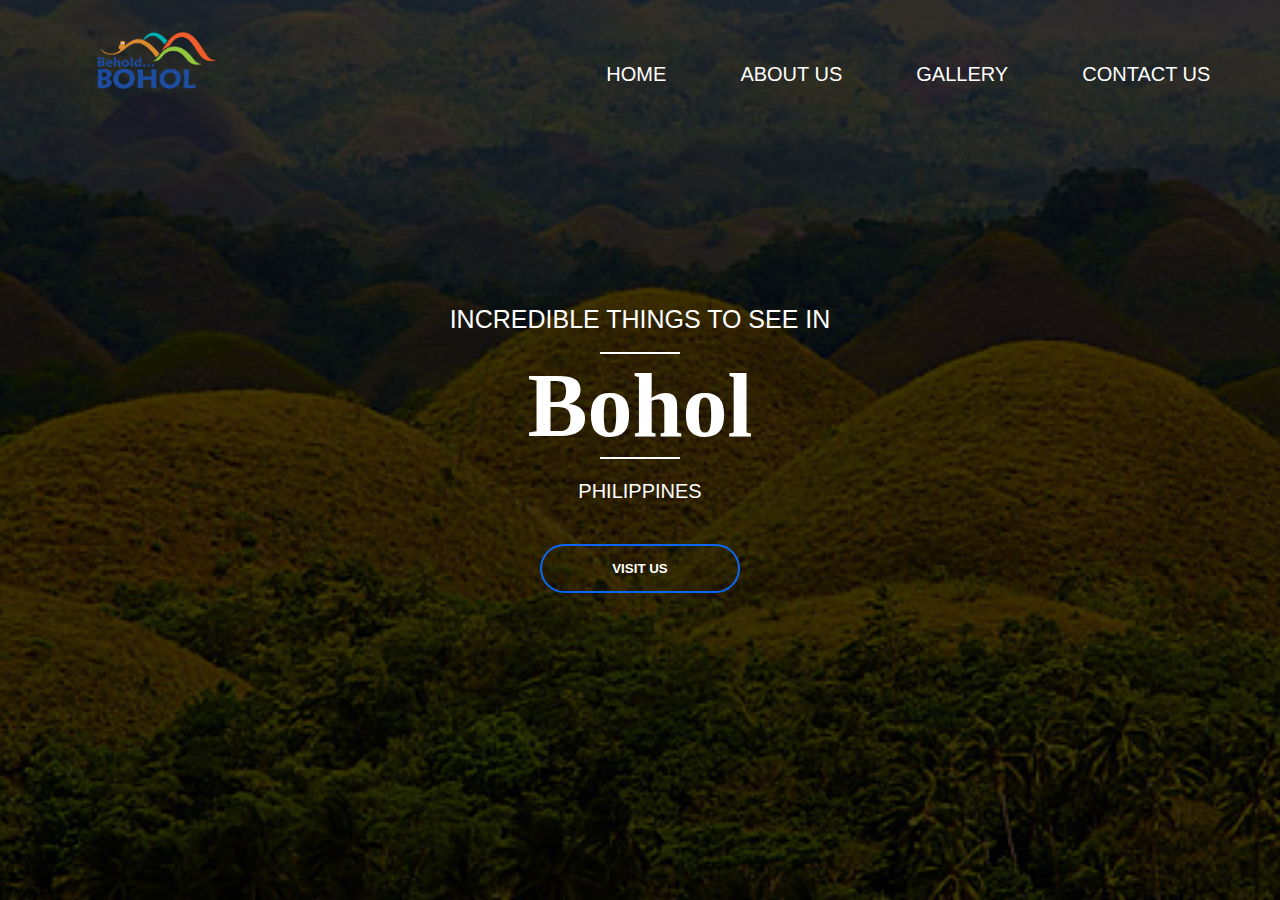
<file: prelim/index.html>
<!DOCTYPE html>
<html>
    <head>
        <meta name="viewport" content="width=device-width, initial-scale1=1.0">
        <title> Behold Bohol</title>
        <link rel="stylesheet" href="style.css">
    </head>
    <body>
        <div class = "container">
            <div class="navbar">
             <a href="index.html"><img src="images/logoB2.png"  class="logo"></a>
                <nav>
                    <ul id="menulist">
                        <li><a href="index.html">Home</a></li>
                        <li><a href="">About Us</a></li>
                        <li><a href="gallery.html">Gallery</a></li>
                        <li><a href="">Contact Us</a></li>
                    </ul>
                </nav>
                <img src="images/w.jpg" class="menu-icon" onclick="togglemenu()">
        </div>
        <div class = "content">   
            <h2>INCREDIBLE THINGS TO SEE IN</h2>
            <hr>
            <h1>Bohol</h1>
            <hr> 
            <p>PHILIPPINES</p>
            <button class="button"><span></span> <a href = "gallery.html"> VISIT US</button>

        </div>
        <script>

            var menulist = document.getElementById("menulist");

            menulist.style.maxHeight = "0px";

            function togglemenu(){
                if(menulist.style.maxHeight == "0px"){

                    menulist.style.maxHeight = "180px"
                }
            else
                {
                menulist.style.maxHeight = "0px"
            }
            }
        </script>

    </body>
</html>
</file>
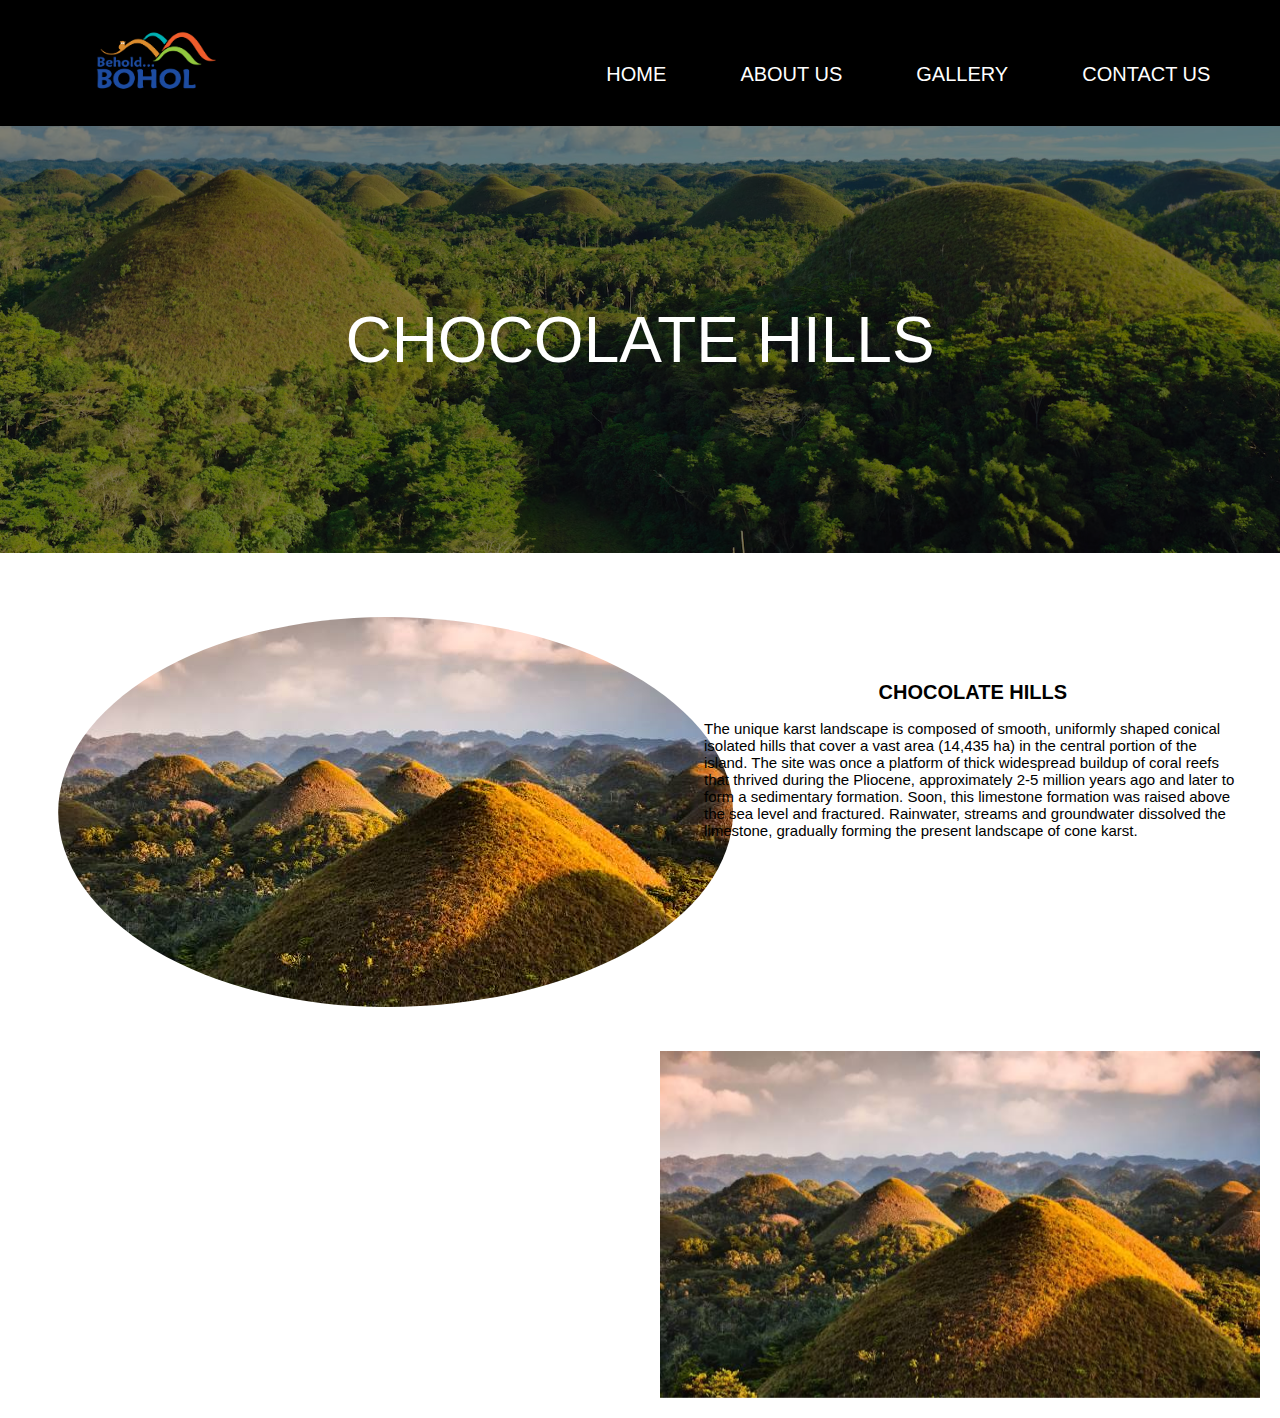
<file: prelim/cholethills.html>
<!DOCTYPE html>
<html>
    <head>
        <meta name="viewport" content="width=device-width, initial-scale1=1.0">
        <title> Behold Bohol</title>
        <link href="https://cdn.jsdelivr.net/npm/bootstrap@5.2.3/dist/css/bootstrap.min.css" rel="stylesheet" integrity="sha384-rbsA2VBKQhggwzxH7pPCaAqO46MgnOM80zW1RWuH61DGLwZJEdK2Kadq2F9CUG65" crossorigin="anonymous">
        <link rel="stylesheet" href="style.css">
        <link rel="stylesheet" href="https://cdn.jsdelivr.net/npm/@splidejs/splide@4.1.4/dist/css/splide.min.css">
    </head>
<body>
    <div class = "containergallery">
        <div class="navbargallery">
         <a href="index.html"><img src="images/logoB2.png"  class="logo"></a>
            <nav>
                <ul id="menulistgallery">
                    <li><a href="index.html">Home</a></li>
                    <li><a href="">About Us</a></li>
                    <li><a href="gallery.html">Gallery</a></li>
                    <li><a href="">Contact Us</a></li>
                </ul>
            </nav>
            <img src="images/w.jpg" class="menu-icon" onclick="togglemenu()">
    </div>
</div>
<div class="containerlabel">
    <img class="imagelabel" src="images/clogo.jpg" alt="Description of the image">
    <div class="text">CHOCOLATE HILLS</div>
</div>
</div>
<div class="container2">
    <img class="circle-image" src="images/c2.jpg" alt="">
</div>
    <div class="text2">
        <h3>CHOCOLATE HILLS</h3>
        <p>The unique karst landscape is composed of smooth, uniformly shaped conical isolated hills that cover a vast area (14,435 ha) in the central portion of the island. The site was once a platform of thick widespread buildup of coral reefs that thrived during the Pliocene, approximately 2-5 million years ago and later to form a sedimentary formation. Soon, this limestone formation was raised above the sea level and fractured. Rainwater, streams and groundwater dissolved the limestone, gradually forming the present landscape of cone karst.</p>
</div>
<div class="containerbohol">
    <section id="image-carousel" class="splide" aria-label="Beautiful Images">
      <div class="splide__track">
        <ul class="splide__list">
          <li class="splide__slide">
            <img src="images/c1.jpg" alt="" class="image">
          </li>
          <li class="splide__slide">
            <img src="images/c2.jpg" alt="" class="image">
          </li>
          <li class="splide__slide">
            <img src="images/c3.jpg" alt="" class="image">
          </li>
          <li class="splide__slide">
            <img src="images/c4.jpg" alt="" class="image">
          </li>
          <li class="splide__slide">
            <img src="images/c5.jpg" alt="" class="image">
          </li>
          <li class="splide__slide">
            <img src="images/c6.jpg" alt="" class="image">
          </li>
          <li class="splide__slide">
            <img src="images/c8.jpg" alt="" class="image">
          </li>
          <li class="splide__slide">
            <img src="images/c9.jpg" alt="" class="image">
          </li>
        </ul>
      </div>
    </section>
  </div>
<script src="https://cdn.jsdelivr.net/npm/bootstrap@5.2.3/dist/js/bootstrap.bundle.min.js" integrity="sha384-kenU1KFdBIe4zVF0s0G1M5b4hcpxyD9F7jL+jjXkk+Q2h455rYXK/7HAuoJl+0I4" crossorigin="anonymous"></script>
    
</script>
<script src="https://cdn.jsdelivr.net/npm/@splidejs/splide@4.1.4/dist/js/splide.min.js"></script>
<script>
        document.addEventListener( 'DOMContentLoaded', function () {
    new Splide( '#image-carousel' ,{
      type      : 'fade',
    rewind    : true,
    pagination:false,
  autoplay:true,
  interval:3000,

  
  speed: 300, 
  
  start: 1,
  perMove: 1,
  arrows: false,
  pauseOnHover: true,
  wheel: true,
    } ).mount();
  } );

    var menulistgallery = document.getElementById("menulistgallery");

    menulistgallery.style.maxHeight = "0px";

    function togglemenu(){
        if(menulistgallery.style.maxHeight == "0px"){

            menulistgallery.style.maxHeight = "180px"
        }
    else
        {
        menulistgallery.style.maxHeight = "0px"
    }
    }
    
</script>
</body>
</html>
</file>
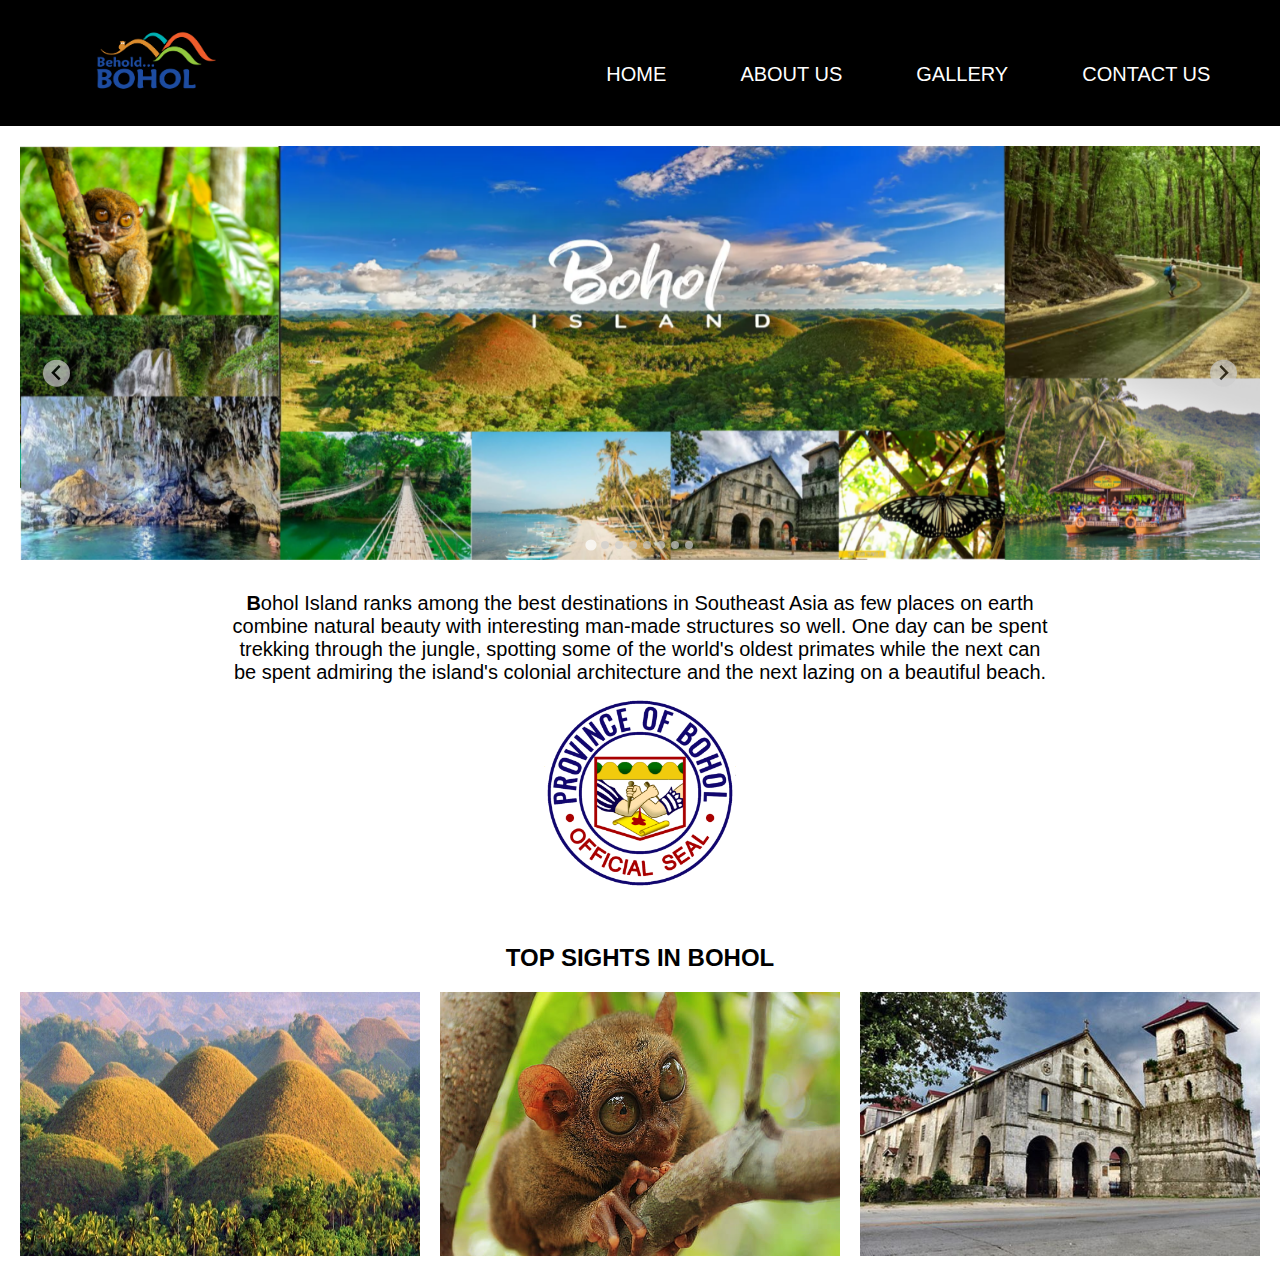
<file: prelim/gallery.html>
<!DOCTYPE html>
<html>
    <head>
        <meta name="viewport" content="width=device-width, initial-scale1=1.0">
        <title> Behold Bohol</title>
        <link href="https://cdn.jsdelivr.net/npm/bootstrap@5.2.3/dist/css/bootstrap.min.css" rel="stylesheet" integrity="sha384-rbsA2VBKQhggwzxH7pPCaAqO46MgnOM80zW1RWuH61DGLwZJEdK2Kadq2F9CUG65" crossorigin="anonymous">
        <link rel="stylesheet" href="style.css">
        <link rel="stylesheet" href="https://cdn.jsdelivr.net/npm/@splidejs/splide@4.1.4/dist/css/splide.min.css">
    </head>
<body>
    <div class = "containergallery">
        <div class="navbargallery">
         <a href="index.html"><img src="images/logoB2.png"  class="logo"></a>
            <nav>
                <ul id="menulistgallery">
                    <li><a href="index.html">Home</a></li>
                    <li><a href="">About Us</a></li>
                    <li><a href="gallery.html">Gallery</a></li>
                    <li><a href="">Contact Us</a></li>
                </ul>
            </nav>
            <img src="images/w.jpg" class="menu-icon" onclick="togglemenu()">
    </div>
    <!-- <div class="containerbohol">
        <div class="image-container">
          <a href="your-page.html">
            <img src="images/B2.png" alt="Your Image" class="image">
            <div class="overlay">EXPLORE </div>
          </a>
        </div>
      </div> -->
      <div class="containerbohol">
      <section id="image-carousel" class="splide" aria-label="Beautiful Images">
        <div class="splide__track">
          <ul class="splide__list">
            <li class="splide__slide">
              <img src="images/B2.png" alt="">
            </li>
            <li class="splide__slide">
              <img src="images/fl.png" alt="" class="image">
              <div class="overlay">FLOATING RESTAURANT IN LOBOC RIVER</div>
            </li>
            <li class="splide__slide">
              <img src="images/t.png" alt="" class="image">
              <div class="overlay">TARSIER</div>
            </li>
            <li class="splide__slide">
              <img src="images/bc.png" alt="" class="image">
              <div class="overlay">BLOOD COMPACT IN TAGBILARAN</div>
            </li>
            <li class="splide__slide">
              <img src="images/f.png" alt="" class="image">
              <div class="overlay">MAN MADE FOREST IN BILAR</div>
            </li>
            <li class="splide__slide">
              <img src="images/c (2).png" alt="" class="image">
              <div class="overlay">HINAGDANAN CAVE</div>
            </li>
            <li class="splide__slide">
              <img src="images/ch.png" alt="" class="image">
              <div class="overlay">BACLAYON CHURCH</div>
            </li>
            <li class="splide__slide">
              <img src="images/h.png" alt="" class="image">
              <div class="overlay">CHOCOLATE HILLS</div>
            </li>
          </ul>
        </div>
      </section>
    </div>
      <div class="word">
        <p>  <strong>B</strong>ohol Island ranks among the best destinations in Southeast Asia as few places on earth combine natural beauty with interesting man-made structures so well. One day can be spent trekking through the jungle, spotting some of the world's oldest primates while the next can be spent admiring the island's colonial architecture and the next lazing on a beautiful beach.</p>
        <img src ="images/logoseal.png" alt="" class="seal">
      </div>
      <h2 class="top">TOP SIGHTS IN BOHOL</h2>
    <div class="grid-container">
        <div class="grid-item">
          <a href="cholethills.html">
            <img src="images/cholet.png" alt="Image 1">
            <div class="overlay">
              <div class="overlay-content">CHOCOLATE HILLS</div>
            </div>
          </a>
        </div>
        <div class="grid-item">
          <a href="tarsier.html">
            <img src="images/tarsier.jpg" alt="Image 2">
            <div class="overlay">
              <div class="overlay-content">TARSIER</div>
            </div>
          </a>
        </div>
        <div class="grid-item">
          <a href="page3.html">
            <img src="images/church.jpg" alt="Image 3">
            <div class="overlay">
              <div class="overlay-content">BACLAYON CHURCH</div>
            </div>
          </a>
        </div>

        <script src="https://cdn.jsdelivr.net/npm/bootstrap@5.2.3/dist/js/bootstrap.bundle.min.js" integrity="sha384-kenU1KFdBIe4zVF0s0G1M5b4hcpxyD9F7jL+jjXkk+Q2h455rYXK/7HAuoJl+0I4" crossorigin="anonymous"></script>
    
      </script>
      <script src="https://cdn.jsdelivr.net/npm/@splidejs/splide@4.1.4/dist/js/splide.min.js"></script>
    <script>
        document.addEventListener( 'DOMContentLoaded', function () {
    new Splide( '#image-carousel' ,{
      type      : 'fade',
    rewind    : true,
    } ).mount();
  } );

        var menulistgallery = document.getElementById("menulistgallery");

        menulistgallery.style.maxHeight = "0px";

        function togglemenu(){
            if(menulistgallery.style.maxHeight == "0px"){

                menulistgallery.style.maxHeight = "180px"
            }
        else
            {
            menulistgallery.style.maxHeight = "0px"
        }
        }
        
    </script>
</body>
</html>
</file>
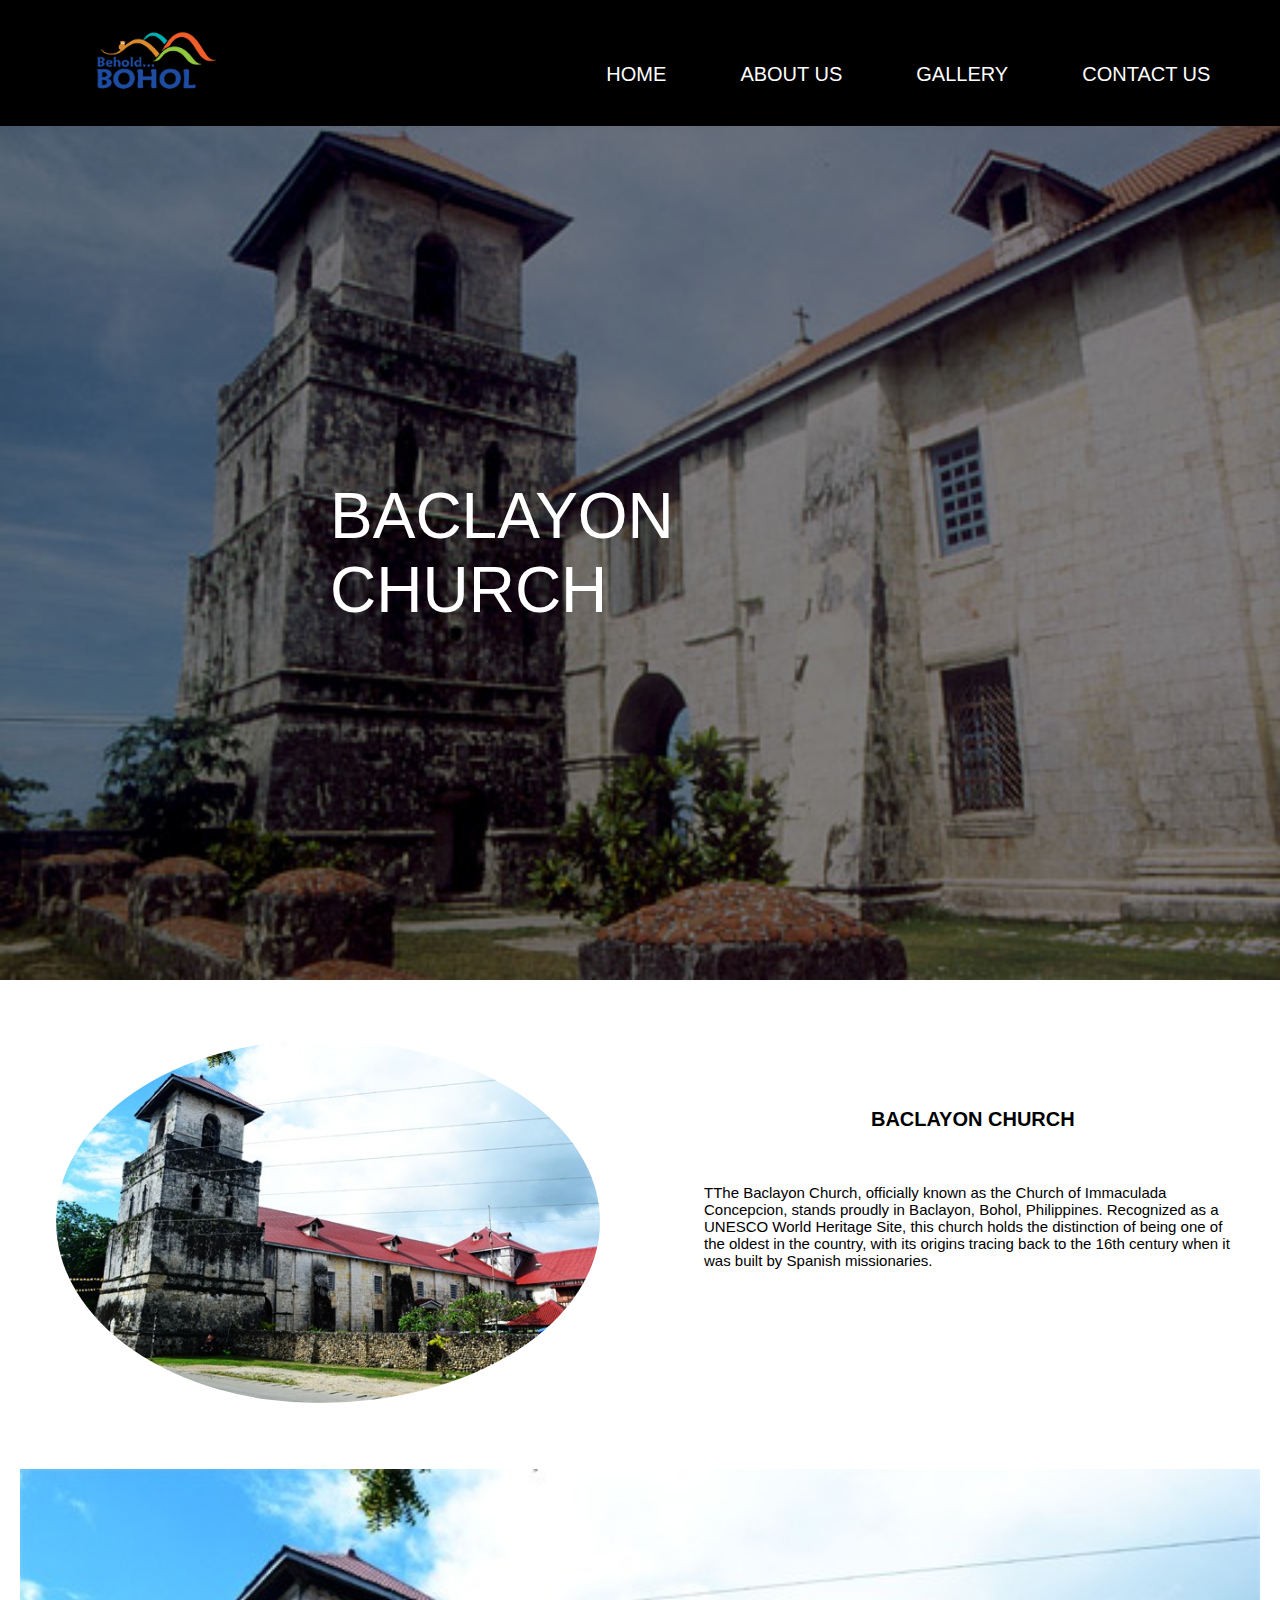
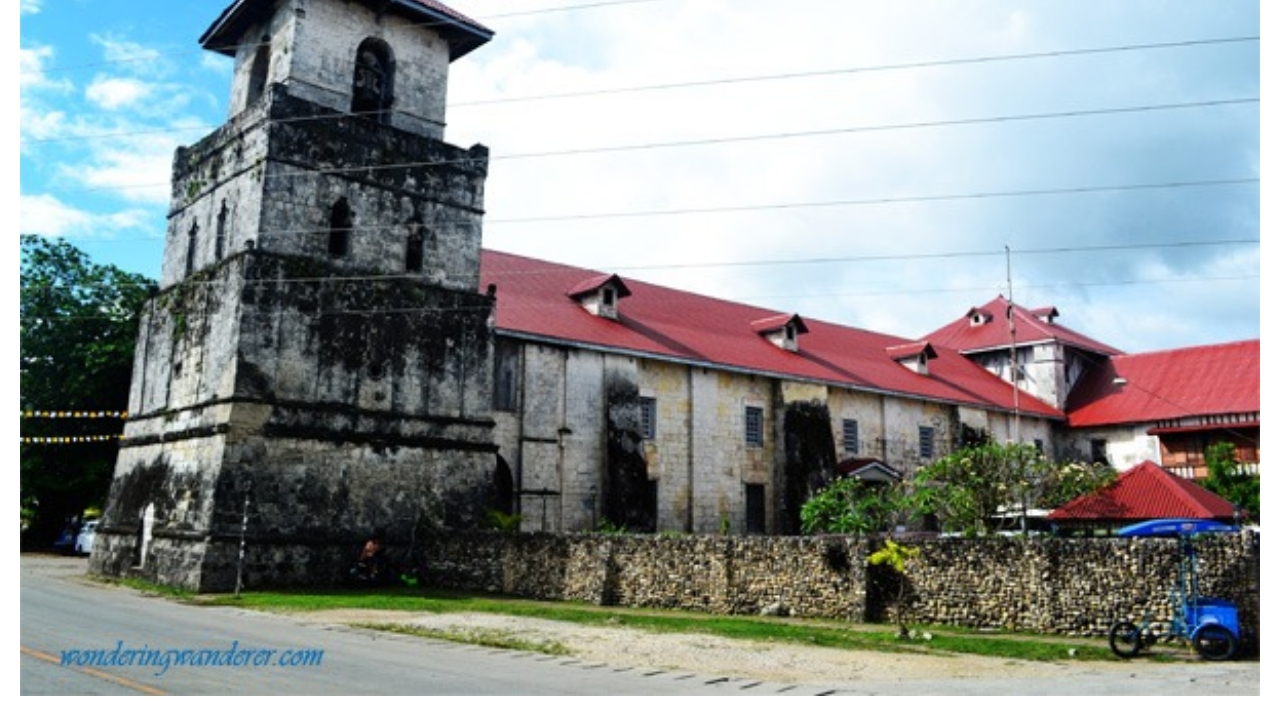
<file: prelim/page3.html>
<!DOCTYPE html>
<html>
    <head>
        <meta name="viewport" content="width=device-width, initial-scale1=1.0">
        <title> Behold Bohol</title>
        <link href="https://cdn.jsdelivr.net/npm/bootstrap@5.2.3/dist/css/bootstrap.min.css" rel="stylesheet" integrity="sha384-rbsA2VBKQhggwzxH7pPCaAqO46MgnOM80zW1RWuH61DGLwZJEdK2Kadq2F9CUG65" crossorigin="anonymous">
        <link rel="stylesheet" href="style.css">
        <link rel="stylesheet" href="https://cdn.jsdelivr.net/npm/@splidejs/splide@4.1.4/dist/css/splide.min.css">
    </head>
<body>
    <div class = "containergallery">
        <div class="navbargallery">
         <a href="index.html"><img src="images/logoB2.png"  class="logo"></a>
            <nav>
                <ul id="menulistgallery">
                    <li><a href="index.html">Home</a></li>
                    <li><a href="">About Us</a></li>
                    <li><a href="gallery.html">Gallery</a></li>
                    <li><a href="">Contact Us</a></li>
                </ul>
            </nav>
            <img src="images/w.jpg" class="menu-icon" onclick="togglemenu()">
    </div>
</div>
<div class="containerlabel">
    <img class="imagelabel" src="images/b5.jpg" alt="Description of the image">
    <div class="text">BACLAYON CHURCH</div>
</div>
</div>
<div class="container5">
    <img class="circle-image4" src="images/bc2.jpg" alt="">
</div>
    <div class="text5">
        <h3>BACLAYON CHURCH</h3>
        <p>TThe Baclayon Church, officially known as the Church of Immaculada Concepcion, stands proudly in Baclayon, Bohol, Philippines. Recognized as a UNESCO World Heritage Site, this church holds the distinction of being one of the oldest in the country, with its origins tracing back to the 16th century when it was built by Spanish missionaries.</p>
</div>
<div class="containerbohol">
    <section id="image-carousel" class="splide" aria-label="Beautiful Images">
      <div class="splide__track">
        <ul class="splide__list">
          <li class="splide__slide">
            <img src="images/bc1.jpg" alt="" class="image">
          </li>
          <li class="splide__slide">
            <img src="images/bc2.jpg" alt="" class="image">
          </li>
          <li class="splide__slide">
            <img src="images/bc3.jpg" alt="" class="image">
          </li>
          <li class="splide__slide">
            <img src="images/bc4.png" alt="" class="image">
          </li>
        </ul>
      </div>
    </section>
  </div>
<script src="https://cdn.jsdelivr.net/npm/bootstrap@5.2.3/dist/js/bootstrap.bundle.min.js" integrity="sha384-kenU1KFdBIe4zVF0s0G1M5b4hcpxyD9F7jL+jjXkk+Q2h455rYXK/7HAuoJl+0I4" crossorigin="anonymous"></script>
    
</script>
<script src="https://cdn.jsdelivr.net/npm/@splidejs/splide@4.1.4/dist/js/splide.min.js"></script>
<script>
        document.addEventListener( 'DOMContentLoaded', function () {
    new Splide( '#image-carousel' ,{
      type      : 'fade',
    rewind    : true,
    pagination:false,
  autoplay:true,
  interval:3000,

  
  speed: 300, 
  
  start: 1,
  perMove: 1,
  arrows: false,
  pauseOnHover: true,
  wheel: true,
    } ).mount();
  } );

    var menulistgallery = document.getElementById("menulistgallery");

    menulistgallery.style.maxHeight = "0px";

    function togglemenu(){
        if(menulistgallery.style.maxHeight == "0px"){

            menulistgallery.style.maxHeight = "180px"
        }
    else
        {
        menulistgallery.style.maxHeight = "0px"
    }
    }
    
</script>
</body>
</html>
</file>
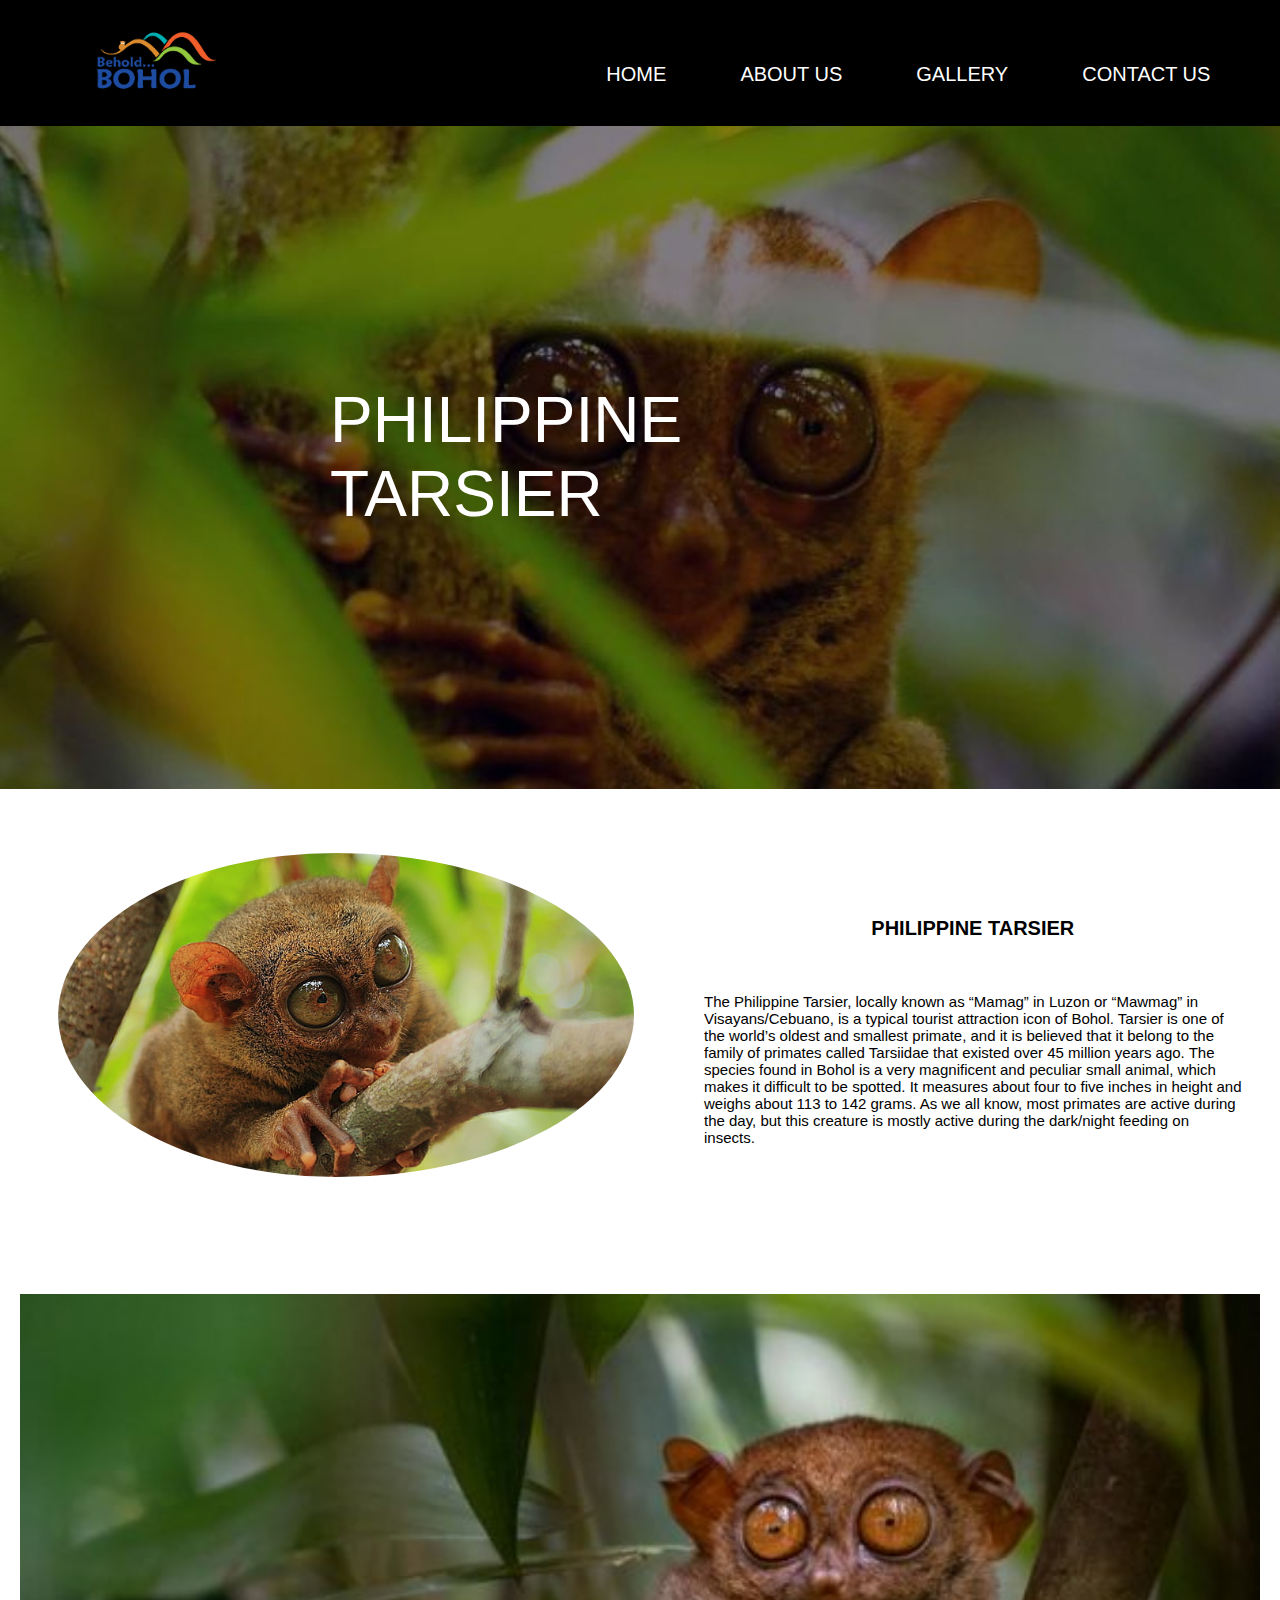
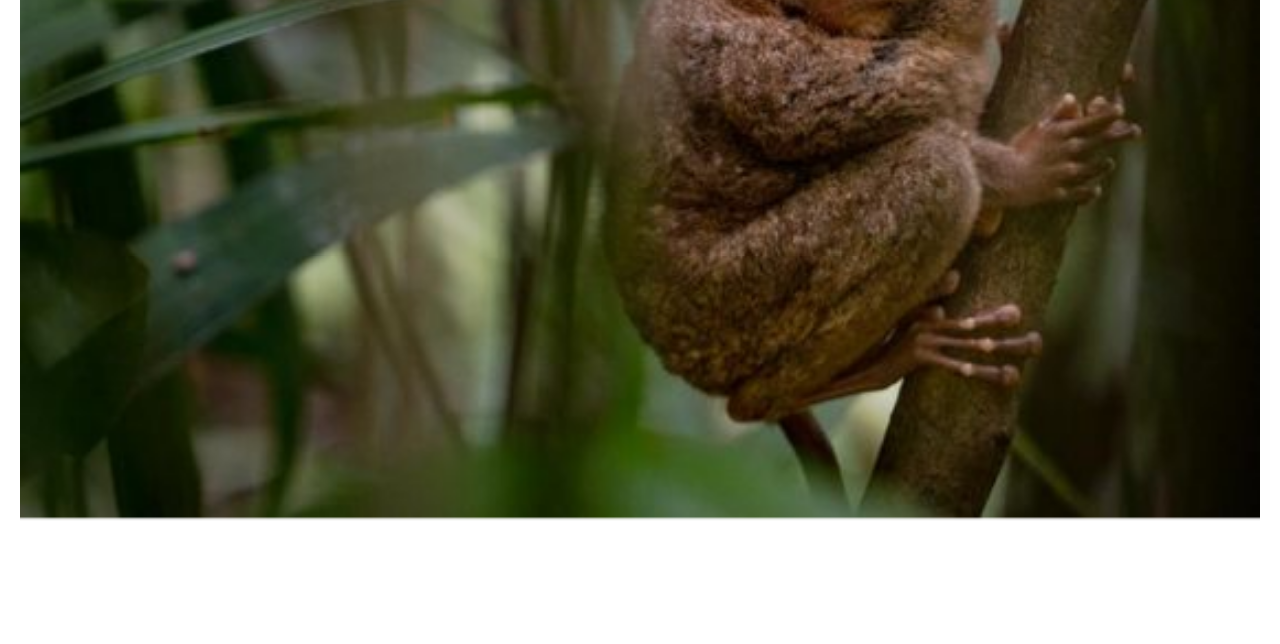
<file: prelim/tarsier.html>
<!DOCTYPE html>
<html>
    <head>
        <meta name="viewport" content="width=device-width, initial-scale1=1.0">
        <title> Behold Bohol</title>
        <link href="https://cdn.jsdelivr.net/npm/bootstrap@5.2.3/dist/css/bootstrap.min.css" rel="stylesheet" integrity="sha384-rbsA2VBKQhggwzxH7pPCaAqO46MgnOM80zW1RWuH61DGLwZJEdK2Kadq2F9CUG65" crossorigin="anonymous">
        <link rel="stylesheet" href="style.css">
        <link rel="stylesheet" href="https://cdn.jsdelivr.net/npm/@splidejs/splide@4.1.4/dist/css/splide.min.css">
    </head>
<body>
    <div class = "containergallery">
        <div class="navbargallery">
         <a href="index.html"><img src="images/logoB2.png"  class="logo"></a>
            <nav>
                <ul id="menulistgallery">
                    <li><a href="index.html">Home</a></li>
                    <li><a href="">About Us</a></li>
                    <li><a href="gallery.html">Gallery</a></li>
                    <li><a href="">Contact Us</a></li>
                </ul>
            </nav>
            <img src="images/w.jpg" class="menu-icon" onclick="togglemenu()">
    </div>
</div>
<div class="containerlabel">
    <img class="imagelabel" src="images/TATC2.jpg" alt="Description of the image">
    <div class="text">PHILIPPINE TARSIER</div>
</div>
</div>
<div class="container4">
    <img class="circle-image4" src="images/tarsier.jpg" alt="">
</div>
    <div class="text4">
        <h3>PHILIPPINE TARSIER</h3>
        <p>The Philippine Tarsier, locally known as “Mamag” in Luzon or “Mawmag” in Visayans/Cebuano, is a typical tourist attraction icon of Bohol. Tarsier is one of the world’s oldest and smallest primate, and it is believed that it belong to the family of primates called Tarsiidae that existed over 45 million years ago. The species found in Bohol is a very magnificent and peculiar small animal, which makes it difficult to be spotted. It measures about four to five inches in height and weighs about 113 to 142 grams. As we all know, most primates are active during the day, but this creature is mostly active during the dark/night feeding on insects.</p>
</div>
<div class="containerbohol">
    <section id="image-carousel" class="splide" aria-label="Beautiful Images">
      <div class="splide__track">
        <ul class="splide__list">
          <li class="splide__slide">
            <img src="images/t1.jpg" alt="" class="image">
          </li>
          <li class="splide__slide">
            <img src="images/t2.jpg" alt="" class="image">
          </li>
          <li class="splide__slide">
            <img src="images/t3.jpg" alt="" class="image">
          </li>
          <li class="splide__slide">
            <img src="images/t4.jpg" alt="" class="image">
          </li>
          <li class="splide__slide">
            <img src="images/t5.jpg" alt="" class="image">
          </li>
          <li class="splide__slide">
            <img src="images/t6.jpg" alt="" class="image">
          </li>
        </ul>
      </div>
    </section>
  </div>
<script src="https://cdn.jsdelivr.net/npm/bootstrap@5.2.3/dist/js/bootstrap.bundle.min.js" integrity="sha384-kenU1KFdBIe4zVF0s0G1M5b4hcpxyD9F7jL+jjXkk+Q2h455rYXK/7HAuoJl+0I4" crossorigin="anonymous"></script>
    
</script>
<script src="https://cdn.jsdelivr.net/npm/@splidejs/splide@4.1.4/dist/js/splide.min.js"></script>
<script>
        document.addEventListener( 'DOMContentLoaded', function () {
    new Splide( '#image-carousel' ,{
      type      : 'fade',
    rewind    : true,
    pagination:false,
  autoplay:true,
  interval:3000,

  
  speed: 300, 
  
  start: 1,
  perMove: 1,
  arrows: false,
  pauseOnHover: true,
  wheel: true,
    } ).mount();
  } );

    var menulistgallery = document.getElementById("menulistgallery");

    menulistgallery.style.maxHeight = "0px";

    function togglemenu(){
        if(menulistgallery.style.maxHeight == "0px"){

            menulistgallery.style.maxHeight = "180px"
        }
    else
        {
        menulistgallery.style.maxHeight = "0px"
    }
    }
    
</script>
</body>
</html>
</file>
<file: prelim/style.css>
*{
    margin: 0;
    padding: 0;
    font-family: sans-serif;
}
.container{
    width: 100%;
    min-height: 100vh;
    background-image:linear-gradient(rgba(0,0,0,0.75),rgba(0,0,0,0.75)),url(images/bg.jpg);
    background-size: cover;
    background-position: top;
    position: relative;
    box-sizing: border-box;
    overflow: hidden;
}
.navbargallery{
    width: 100%;
    margin-right: 50%;
    padding: 30px 0;
    display: flex;
    align-items: center;
    justify-content: space-between;
    background-color: black;
}
.navbar{
    width: 100%;
    margin: auto;
    padding: 30px 0;
    display: flex;
    align-items: center;
    justify-content: space-between;
}
.logo{
    width: 120px;
    margin-left: 80%;
    cursor: pointer;
} 
.menu-icon{
    width: 25px;
    margin-right: 6%;
    cursor: pointer;
    display:none;
}
nav{
    flex: 1;
    text-align: right;
}
.navbargallery ul li{
    list-style: none;
    display:inline-block;
    margin-right: 6%;
    position: relative;
}
.navbar ul li{
    list-style: none;
    display:inline-block;
    margin-right: 6%;
    position: relative;
}
nav ul li a{
    text-decoration: none;
    color: white;
    font-size: 20px;
    text-transform: uppercase;
}
nav ul li a:after{
    content: '';
    height: 3px;
    width: 0;
    background: #0a67f3;
    position: absolute;
    left: 0;
    bottom: -10px;
    transition: 0.5s;
}
nav ul li a:hover::after{
    width: 100%;
}
.content{
    width: 100%;
    position:absolute;
    top: 50%;
    transform: translateY(-50%);
    text-align: center;
    color: white;
}
.content hr{
    border: 1px solid white;
    margin-top: 0;
    margin-bottom: 0;
    margin-left: 600px;
    margin-right: 600px;
}
.content h1{
    font-size: 90px;
    font-family: cursive;
}
.content h2{
    font-size: 25px;
    margin: 20px auto;
    font-weight: 100;
    line-height: 25px;
}
.content p{
    font-size: 20px;
    margin: 20px auto;
    font-weight: 100;
    line-height: 25px;
}
button{
    text-decoration: none;
    width: 200px;
    padding: 15px 0;
    text-align: center;
    margin: 20px 10px;
    border-radius: 25px;
    font-weight: bold;
    border: 2px solid #0a67f3;
    background: transparent;
    color: #fff;
    cursor: pointer;
    position: relative;
    overflow: hidden;  
}
.button a{
    text-decoration: none;
    color: #fff;
}
span{
    background: #0a67f3;
    height: 100%;
    width: 0;
    border-radius: 20px;
    position: absolute;
    left: 0;
    bottom: 0;
    z-index: -1;
    transition: 0.5s;
}
button:hover span{
    width: 100%;
}
button:hover{
   border: none;
}
.grid-container {
    display: grid;
    grid-template-columns: repeat(auto-fit, minmax(200px, 1fr));
    grid-gap: 20px;
    padding: 20px;
    animation: fadeInAnimation ease 3s;
  }
  .grid-item {
    position: relative;
  }
  .grid-item img {
    max-width: 100%;
    height: 100%;
    display: block;
  }
  .overlay {
    position: absolute;
    top: 0;
    bottom: 0;
    left: 0;
    right: 0;
    background-color: rgba(0, 0, 0, 0.5);
    opacity: 0;
    transition: opacity 0.3s ease;
    display: flex;
    justify-content: center;
    align-items: center;
  }
  .overlay:hover {
    opacity: 1;
  }
  .overlay-content {
    color: white;
    text-align: center;
    font-size: 20px;
  }
  .splide__slide img {
    width: 100%;
    height: auto;
  }
  .containerbohol {
    padding: 20px 20px;
    animation: fadeInAnimation ease 3s;
  }
  .splide_track{
    position: relative;
    display: inline-block;
  }
  .splide_track:hover .overlay {
    opacity: 1;
  }
.image {
  max-width: 100%;
  height: auto;
  display: block;
}
.overlay {
  position: absolute;
  top: 0;
  left: 0;
  width: 100%;
  height: 100%;
  background-color: rgba(0, 0, 0, 0.5);
  color: white;
  text-align: center;
  opacity: 0;
  transition: opacity 0.3s ease;
  display: flex;
  justify-content: center;
  align-items: center;
  font-size: large;
}
  /* .containerbohol {
    max-width: 100%;
    padding: 20px 20px;
    animation: fadeInAnimation ease 3s;
  }
  .image-container {
    position: relative;
    display: inline-block;
  }
  .image-container:hover .overlay {
    opacity: 1;
 */
  .word{
    margin-top: 1%;
    margin-bottom: 1%;
    text-align: center;
    animation: fadeInAnimation ease 3s;
  }
  .seal{
    align-items: center;
    width: 15%;
    margin-top: 1%;
    margin-bottom: 3%;
}
  .word p{
    margin-left: 8%;
    padding-left: 10%;
    padding-right: 10%;
    margin-right: 8%;
    font-size: 20px;
  }
  .top{
   font-family: Arial, Helvetica, sans-serif;
   text-align: center;
   animation: fadeInAnimation ease 3s;
  }
  .container3{
    animation: fadeInAnimation ease 3s;
    max-width: 100%;
    padding: 20px 20px;
  }
.imagets {
  position: relative;
  display: inline-block;
}
.imagets:hover .overlay2 {
  opacity: 1;
}
.overlay2 {
  position: absolute;
  top: 0;
  left: 0;
  width: 100%;
  height: 100%;
  background-color: rgb(255, 255, 255);
  color: rgb(0, 0, 0);
  text-align: center;
  opacity: 0;
  transition: opacity 0.3s ease;
  display: flex;
  justify-content: center;
  align-items: center;
  font-size: large;
}
.containerlabel {
  position: relative;
  width: 100%; /* Adjust the width of the container */
}

.imagelabel {
  display: block;
  width: 100%;
  height: auto;
  filter: brightness(50%);
}

.text {
  position: absolute;
  top: 50%;
  left: 50%;
  font-size: 400%;
  font-family: Impact, Haettenschweiler, 'Arial Narrow Bold', sans-serif;
  color: #fff;
  transform: translate(-50%, -50%);
  /* background-color: rgba(255, 255, 255, 0.7);  */
  padding: 10px;
  border-radius: 5px;
  animation: fadeInAnimation ease 3s;
}
.container2{
  float: left;
  margin-left: 20px;
  vertical-align: middle;
  max-width: 50%;
}
.circle-image {
  animation: 3s slide-right;
  padding-left: 3%;
  margin-left: 3%;
  margin-top: 10%;
  margin-bottom: 15%;
  border-radius: 50%;
}
.text2 {
  margin-left: 55%;
  margin-right: 3%;
  margin-top: 10%;
  margin-bottom: 15%;
  vertical-align: middle;
}
.text2 h3{
  text-align: center;
  font-family: 'Franklin Gothic Medium', 'Arial Narrow', Arial, sans-serif;
  font-size: 20px;
  margin-bottom: 3%;
  font-weight: bolder;
}
.text2 p{
  font-size: 15px;
}
.container4{
  float: left;
  margin-left: 20px;
  vertical-align: middle;
  max-width: 50%;
}
.circle-image4 {
  animation: 3s slide-right;
  padding-left: 3%;
  margin-left: 3%;
  margin-top: 10%;
  margin-bottom: 8%;
  border-radius: 50%;
  width: 90%;
}
.text4 {
  margin-left: 55%;
  margin-right: 3%;
  margin-top: 10%;
  margin-bottom: 10%;
  vertical-align: middle;
}
.text4 h3{
  text-align: center;
  font-family: 'Franklin Gothic Medium', 'Arial Narrow', Arial, sans-serif;
  font-size: 20px;
  margin-bottom: 10%;
  font-weight: bolder;
}
.text4 p{
  font-size: 15px;
}
.container5{
  float: left;
  margin-left: 20px;
  vertical-align: middle;
  max-width: 50%;
}
.circle-image5 {
  animation: 3s slide-right;
  padding-left: 3%;
  margin-left: 3%;
  margin-top: 10%;
  margin-bottom: 8%;
  border-radius: 50%;
}
.text5 {
  margin-left: 55%;
  margin-right: 3%;
  margin-top: 10%;
  margin-bottom: 14%;
  vertical-align: middle;
}
.text5 h3{
  text-align: center;
  font-family: 'Franklin Gothic Medium', 'Arial Narrow', Arial, sans-serif;
  font-size: 20px;
  margin-bottom: 10%;
  font-weight: bolder;
}
.text5 p{
  font-size: 15px;
}


@media only screen and (max-width:700px){
    nav ul{
        width: 100%;
        background: black;
        position: absolute;
        top: 100px;
        right: 0;
        z-index: 2;
        opacity: 0.7;
    }
    nav ul li{
        display:block;
        margin-top: 10px;
        margin-bottom: 10px;
    }
    nav ul li a{
        color:#ffffff;
    }
    .menu-icon{
        display: block;
    }
    #menulist{
        overflow: hidden;
        transition: 0.5s;
    }
    #menulistgallery{
      overflow: hidden;
      transition: 0.5s;
  }
    .content{
        flex-direction: column-reverse;
        align-items: center;
    }
    .hr {
        border: 1px solid white;
        margin-top: 0;
        margin-bottom: 0;
        margin-left: 4px;
        margin-right: 4px;
    }
    .text{
      font-size: 100%;
    }
    .circle-image {
      width: 80%;
      margin-bottom: 8%;
    }
    .text2 h3{
      font-size: 15px;
    }
    .text2 p{
      font-size: 10px;
      margin-bottom: 14%;
    }
    .circle-image4 {
      width: 80%;
      margin-bottom: 8%;
    }
    .text4 h3{
      font-size: 15px;
    }
    .text4 p{
      font-size: 10px;
      margin-bottom: 14%;
    }
    .circle-image5 {
      width: 80%;
      margin-bottom: 8%;
    }
    .text5 h3{
      font-size: 15px;
    }
    .text5 p{
      font-size: 10px;
      margin-bottom: 14%;
    }

}
@keyframes fadeInAnimation {
    0% {
        opacity: 0;
    }
    100% {
        opacity: 1;
    }
  }
  @keyframes slide-left {
    from {
      margin-left: 100%;
    }
    to {
      margin-left: 0%;
    }
  }
  @keyframes slide-right {
    from {
      margin-left: -100%;
    }
    to {
      margin-left: 0%;
    }
  }
</file>
